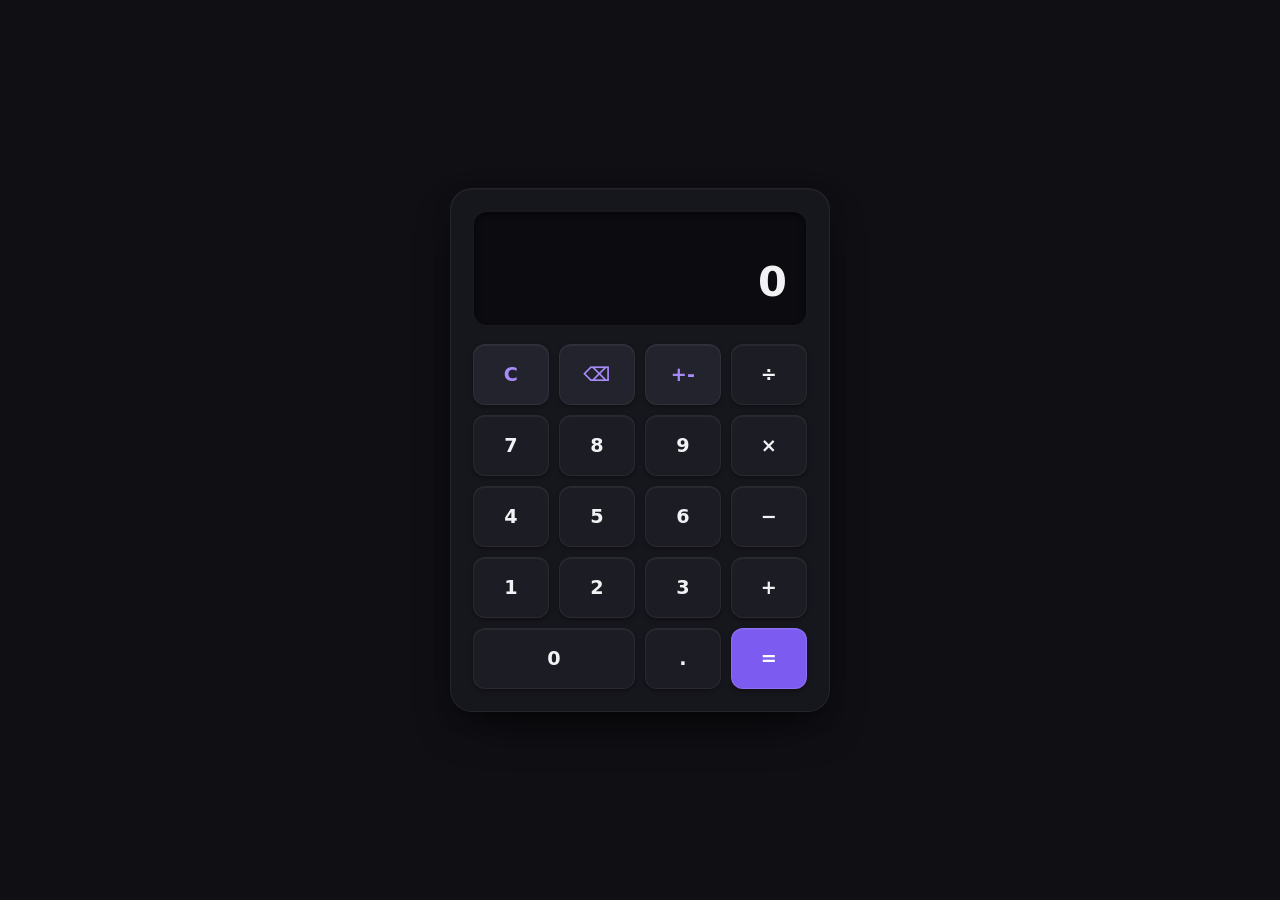
<file: Day-2/index.html>
<!doctype html>
<html>
  <head>
    <meta charset="UTF-8" />
    <meta name="viewport" content="width=device-width, initial-scale=1.0" />

    <title>Zidan Boukhriss | Calculator</title>
    <link rel="stylesheet" href="style.css" />
  </head>
  <body>
    <div class="calculator">
      <div class="display">
        <div class="previous-operand" id="previous"></div>
        <div class="current-operand" id="current">0</div>
      </div>

      <div class="buttons">
        <button class="btn-operator" id="clear">C</button>
        <button class="btn-operator" id="delete">⌫</button>
        <button class="btn-operator" id="chnger">+-</button>
        <button class="btn-operator-ma" data-operation="/">÷</button>

        <button data-number="7" class="number">7</button>
        <button data-number="8" class="number">8</button>
        <button data-number="9" class="number">9</button>
        <button class="btn-operator-ma" data-operation="*">×</button>

        <button data-number="4" class="number">4</button>
        <button data-number="5" class="number">5</button>
        <button data-number="6" class="number">6</button>
        <button class="btn-operator-ma" data-operation="-">−</button>

        <button data-number="1" class="number">1</button>
        <button data-number="2" class="number">2</button>
        <button data-number="3" class="number">3</button>
        <button id="plus" class="btn-operator-ma" data-operation="+">+</button>

        <button data-number="0" class="span-two number">0</button>
        <button data-number="." class="number" id="dot">.</button>
        <button id="equals" class="btn-equals" data-action="equals">=</button>
      </div>
    </div>

    <script src="script.js"></script>
  </body>
</html>
</file>
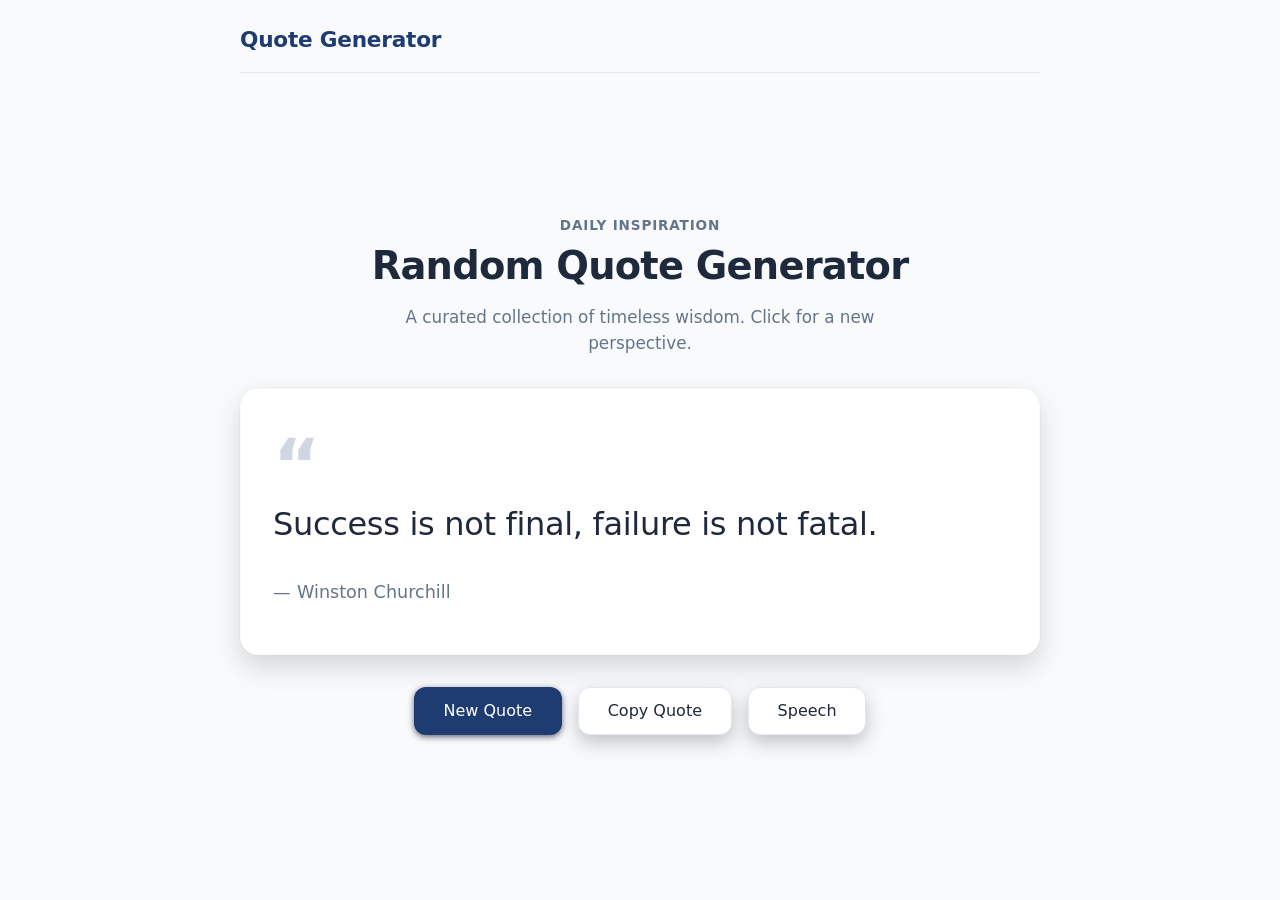
<file: Day-3/index.html>
<!doctype html>
<html lang="en">
  <head>
    <meta charset="UTF-8" />
    <meta name="viewport" content="width=device-width, initial-scale=1.0" />
    <link rel="stylesheet" href="style.css" />
    <title>Document</title>
  </head>
  <body>
    <div class="page">
      <!-- simple header -->
      <header class="header">
        <div class="logo">Quote Generator</div>
      </header>

      <main class="main">
        <!-- intro / label -->
        <div class="intro">
          <div class="intro-label">daily inspiration</div>
          <h1 class="intro-title">Random Quote Generator</h1>
          <p class="intro-description">
            A curated collection of timeless wisdom. Click for a new
            perspective.
          </p>
        </div>

        <!-- quote card -->
        <div class="quote-card" id="quoteCard">
          <div class="quote-mark" aria-hidden="true">“</div>
          <div class="quote-text" id="quoteText">
            Success is not final, failure is not fatal.
          </div>

          <!-- author row: image placeholder + author name -->
          <div class="quote-author-row">
            <div class="quote-author" id="quoteAuthor">Winston Churchill</div>
          </div>
        </div>

        <!-- primary actions -->
        <div class="actions">
          <button class="btn btn-primary" id="newQuoteBtn">New Quote</button>
          <button class="btn btn-secondary" id="copyQuoteBtn">
            Copy Quote
          </button>
          <button id="speechBtn" class="btn btn-secondary">Speech</button>
        </div>
      </main>
    </div>

    <!-- toast message for copy feedback -->
    <div class="toast" id="toast">Quote copied to clipboard</div>
    <script src="main.js" type="module"></script>
  </body>
</html>
</file>
<file: Day-2/style.css>
*,
*::before,
*::after {
  margin: 0;
  padding: 0;
  box-sizing: border-box;
}

:root {
  --bg: #0f0f14;

  --surface: #16161d;
  --surface-2: #1c1c25;
  --surface-3: #23232e;
  --surface-hover: #2b2b38;

  --display-bg: #0b0b10;

  --text-primary: #f2f2f5;
  --text-secondary: #7a7a8c;
  --text-muted: #56566a;

  --accent: #a78bfa;
  --accent-hover: #c4b5fd;
  --accent-solid: #7c5cf0;

  --border: rgba(255, 255, 255, 0.06);
  --border-strong: rgba(255, 255, 255, 0.1);

  --radius-lg: 22px;
  --radius-md: 14px;
  --radius-sm: 12px;
}

html,
body {
  height: 100%;
}

body {
  min-height: 100vh;
  display: grid;
  place-items: center;
  padding: 24px;
  font-family:
    "Inter",
    "Segoe UI",
    system-ui,
    -apple-system,
    sans-serif;
  font-feature-settings: "tnum" 1;
  color: var(--text-primary);
  background: var(--bg);
  -webkit-font-smoothing: antialiased;
  text-rendering: optimizeLegibility;
}

.calculator {
  width: 100%;
  max-width: 380px;
  padding: 22px;
  background: var(--surface);
  border: 1px solid var(--border);
  border-radius: var(--radius-lg);
  box-shadow:
    0 1px 0 rgba(255, 255, 255, 0.04) inset,
    0 20px 50px -20px rgba(0, 0, 0, 0.8),
    0 8px 24px -12px rgba(0, 0, 0, 0.6);
}

.display {
  display: flex;
  flex-direction: column;
  justify-content: space-between;
  gap: 10px;
  min-height: 108px;
  padding: 20px 20px;
  margin-bottom: 18px;
  background: var(--display-bg);
  border: 1px solid var(--border);
  border-radius: var(--radius-md);
  box-shadow: inset 0 2px 6px rgba(0, 0, 0, 0.5);
  overflow: hidden;
}

.previous-operand {
  font-size: 0.9rem;
  font-weight: 500;
  letter-spacing: 0.02em;
  color: var(--text-muted);
  min-height: 1.2em;
  text-align: right;
  overflow: hidden;
  text-overflow: ellipsis;
  white-space: nowrap;
}

.current-operand {
  font-size: clamp(2rem, 6vw, 2.6rem);
  font-weight: 600;
  line-height: 1.1;
  letter-spacing: -0.02em;
  text-align: right;
  color: var(--text-primary);
  overflow-wrap: anywhere;
}

.buttons {
  display: grid;
  grid-template-columns: repeat(4, 1fr);
  gap: 10px;
}

button {
  padding: 18px 0;
  font: inherit;
  font-size: 1.2rem;
  font-weight: 600;
  letter-spacing: 0.01em;
  color: var(--text-primary);
  background: var(--surface-2);
  border: 1px solid var(--border);
  border-radius: var(--radius-sm);
  cursor: pointer;
  user-select: none;
  box-shadow:
    inset 0 1px 0 rgba(255, 255, 255, 0.05),
    0 2px 4px rgba(0, 0, 0, 0.35);
  transition:
    transform 120ms cubic-bezier(0.2, 0.8, 0.2, 1),
    background-color 140ms ease,
    border-color 140ms ease,
    box-shadow 140ms ease,
    color 140ms ease;
}

button:hover {
  background: var(--surface-hover);
  border-color: var(--border-strong);
  transform: translateY(-1px);
  box-shadow:
    inset 0 1px 0 rgba(255, 255, 255, 0.07),
    0 6px 14px rgba(0, 0, 0, 0.4);
}

button:active {
  transform: translateY(0) scale(0.97);
  box-shadow:
    inset 0 2px 6px rgba(0, 0, 0, 0.5),
    0 1px 2px rgba(0, 0, 0, 0.3);
}

button:focus-visible {
  outline: 2px solid var(--accent);
  outline-offset: 2px;
}

.btn-operator {
  color: var(--accent);
  background: var(--surface-3);
}

.btn-operator:hover {
  background: var(--surface-hover);
  color: var(--accent-hover);
}

.btn-equals {
  color: #ffffff;
  background: var(--accent-solid);
  border-color: rgba(255, 255, 255, 0.12);
}

.btn-equals:hover {
  background: #8f70f4;
}

.span-two {
  grid-column: span 2;
}

@media (max-width: 400px) {
  .calculator {
    padding: 18px;
    border-radius: 18px;
  }

  .display {
    padding: 16px;
    min-height: 96px;
  }

  .current-operand {
    font-size: 1.9rem;
  }

  .buttons {
    gap: 8px;
  }

  button {
    padding: 15px 0;
    font-size: 1.05rem;
    border-radius: 10px;
  }
}

@media (prefers-reduced-motion: reduce) {
  * {
    transition: none !important;
    animation: none !important;
  }
}
</file>
<file: Day-3/style.css>
:root {
  --bg: #f9fafc;
  --surface: #ffffff;
  --primary: #1e3c72;
  --primary-light: #2b4d8c;
  --text: #1e293b;
  --muted: #64748b;
  --border: #e2e8f0;
  --radius: 18px;
  --radius-sm: 12px;
  --shadow-sm: 0 8px 20px rgba(0, 0, 0, 0.205), 0 4px 12px #00000008;
  --shadow-md: 0 12px 28px rgba(0, 0, 0, 0.144), 0 0 0 1px #00000005;
  --space-1: 0.5rem;
  --space-2: 1rem;
  --space-3: 1.5rem;
  --space-4: 2rem;
  --space-5: 3rem;
  --font:
    system-ui, -apple-system, "Segoe UI", Roboto, "Helvetica Neue", sans-serif;
}

* {
  margin: 0;
  padding: 0;
  box-sizing: border-box;
}

body {
  background: var(--bg);
  font-family: var(--font);
  color: var(--text);
  line-height: 1.5;
  min-height: 100vh;
  display: flex;
  flex-direction: column;
  padding: 0 var(--space-2);
  -webkit-font-smoothing: antialiased;
}
.page {
  max-width: 800px;
  width: 100%;
  margin: 0 auto;
  flex: 1;
  display: flex;
  flex-direction: column;
}

.header {
  padding: var(--space-3) 0 var(--space-2);
  border-bottom: 1px solid var(--border);
  margin-bottom: var(--space-4);
}

.logo {
  font-size: 1.35rem;
  font-weight: 600;
  letter-spacing: -0.01em;
  color: var(--primary);
  display: inline-block;
}

.main {
  flex: 1;
  display: flex;
  flex-direction: column;
  align-items: center;
  justify-content: center;
  padding-bottom: var(--space-4);
}

/* intro text */
.intro {
  text-align: center;
  margin-bottom: var(--space-4);
}

.intro-label {
  font-size: 0.85rem;
  font-weight: 600;
  text-transform: uppercase;
  letter-spacing: 0.06em;
  color: var(--muted);
  margin-bottom: var(--space-1);
}

.intro-title {
  font-size: 2.4rem;
  font-weight: 700;
  letter-spacing: -0.02em;
  line-height: 1.2;
  color: var(--text);
  margin-bottom: var(--space-2);
}

.intro-description {
  font-size: 1.05rem;
  color: var(--muted);
  max-width: 480px;
  margin: 0 auto;
}

.quote-card {
  background: var(--surface);
  border-radius: var(--radius);
  box-shadow: var(--shadow-md);
  padding: var(--space-5) var(--space-4);
  width: 100%;
  margin-bottom: var(--space-4);
  border: 1px solid rgba(0, 0, 0, 0.02);
  transition: box-shadow 0.15s ease;
}

.quote-mark {
  font-size: 4.5rem;
  line-height: 0.8;
  font-weight: 600;
  color: var(--primary);
  opacity: 0.2;
  margin-bottom: var(--space-1);
  user-select: none;
}

.quote-text {
  font-size: 2rem;
  font-weight: 500;
  line-height: 1.4;
  letter-spacing: -0.01em;
  color: var(--text);
  margin-bottom: var(--space-4);
  word-break: break-word;
}

.quote-author {
  font-size: 1.1rem;
  font-weight: 500;
  color: var(--muted);
  display: flex;
  align-items: center;
  gap: 0.4rem;
}

.quote-author::before {
  content: "—";
  font-weight: 400;
  color: var(--muted);
}

.actions {
  display: flex;
  flex-wrap: wrap;
  align-items: center;
  justify-content: center;
  gap: var(--space-2);
  margin-bottom: var(--space-3);
  width: 100%;
}

.btn {
  font-family: var(--font);
  font-size: 1rem;
  font-weight: 500;
  padding: 0.8rem 1.8rem;
  border-radius: var(--radius-sm);
  border: 1px solid transparent;
  cursor: pointer;
  background: transparent;
  transition:
    background 0.15s ease,
    border-color 0.15s ease,
    box-shadow 0.15s ease,
    transform 0.1s ease;
  display: inline-flex;
  align-items: center;
  justify-content: center;
  gap: 0.4rem;
  min-height: 48px;
  white-space: nowrap;
}

.btn:active {
  transform: scale(0.98);
}

.btn-primary {
  background: var(--primary);
  color: white;
  box-shadow: 0 2px 6px rgba(9, 17, 32, 0.616);
}

.btn-primary:hover {
  background: var(--primary-light);
  box-shadow: 0 6px 14px rgba(30, 60, 114, 0.2);
}

.btn-secondary {
  background: var(--surface);
  border: 1px solid var(--border);
  color: var(--text);
  box-shadow: var(--shadow-sm);
}

.btn-secondary:hover {
  background: #f1f4f9;
  border-color: #cbd5e1;
}

.toast {
  position: fixed;
  bottom: 30px;
  left: 50%;
  transform: translateX(-50%) translateY(12px);
  background: var(--text);
  color: white;
  font-size: 0.9rem;
  font-weight: 500;
  padding: 0.7rem 1.8rem;
  border-radius: 40px;
  opacity: 0;
  pointer-events: none;
  transition:
    opacity 0.25s ease,
    transform 0.25s ease;
  box-shadow: 0 10px 25px rgba(0, 0, 0, 0.15);
  z-index: 100;
  letter-spacing: 0.01em;
}

.toast.show {
  opacity: 1;
  transform: translateX(-50%) translateY(0);
}

@media (max-width: 600px) {
  :root {
    --space-4: 1.5rem;
    --space-5: 2rem;
  }

  .intro-title {
    font-size: 1.9rem;
  }

  .quote-card {
    padding: var(--space-4) var(--space-3);
  }

  .quote-text {
    font-size: 1.5rem;
  }

  .quote-mark {
    font-size: 3.5rem;
  }

  .author-image {
    width: 44px;
    height: 44px;
  }

  .actions {
    gap: var(--space-2);
  }

  .btn {
    padding: 0.75rem 1.2rem;
    flex: 1 1 auto;
    font-size: 0.95rem;
  }

  .categories {
    gap: 0.5rem;
  }

  .category-btn {
    padding: 0.4rem 1rem;
    font-size: 0.85rem;
    min-height: 38px;
  }

  .header {
    margin-bottom: var(--space-3);
  }

  .logo {
    font-size: 1.2rem;
  }
}

@media (max-width: 380px) {
  .actions {
    flex-direction: column;
    width: 100%;
  }

  .btn {
    width: 100%;
    box-shadow: 0 0 10px #c4bfbf;
  }

  .quote-text {
    font-size: 1.3rem;
  }

  .author-image {
    width: 38px;
    height: 38px;
  }

  .quote-author {
    font-size: 1rem;
  }
}

/* reduce motion if preferred */
@media (prefers-reduced-motion: reduce) {
  * {
    transition: none !important;
    animation: none !important;
  }
}

.btn:focus-visible,
.category-btn:focus-visible {
  outline: 2px solid var(--primary);
  outline-offset: 2px;
}
</file>
